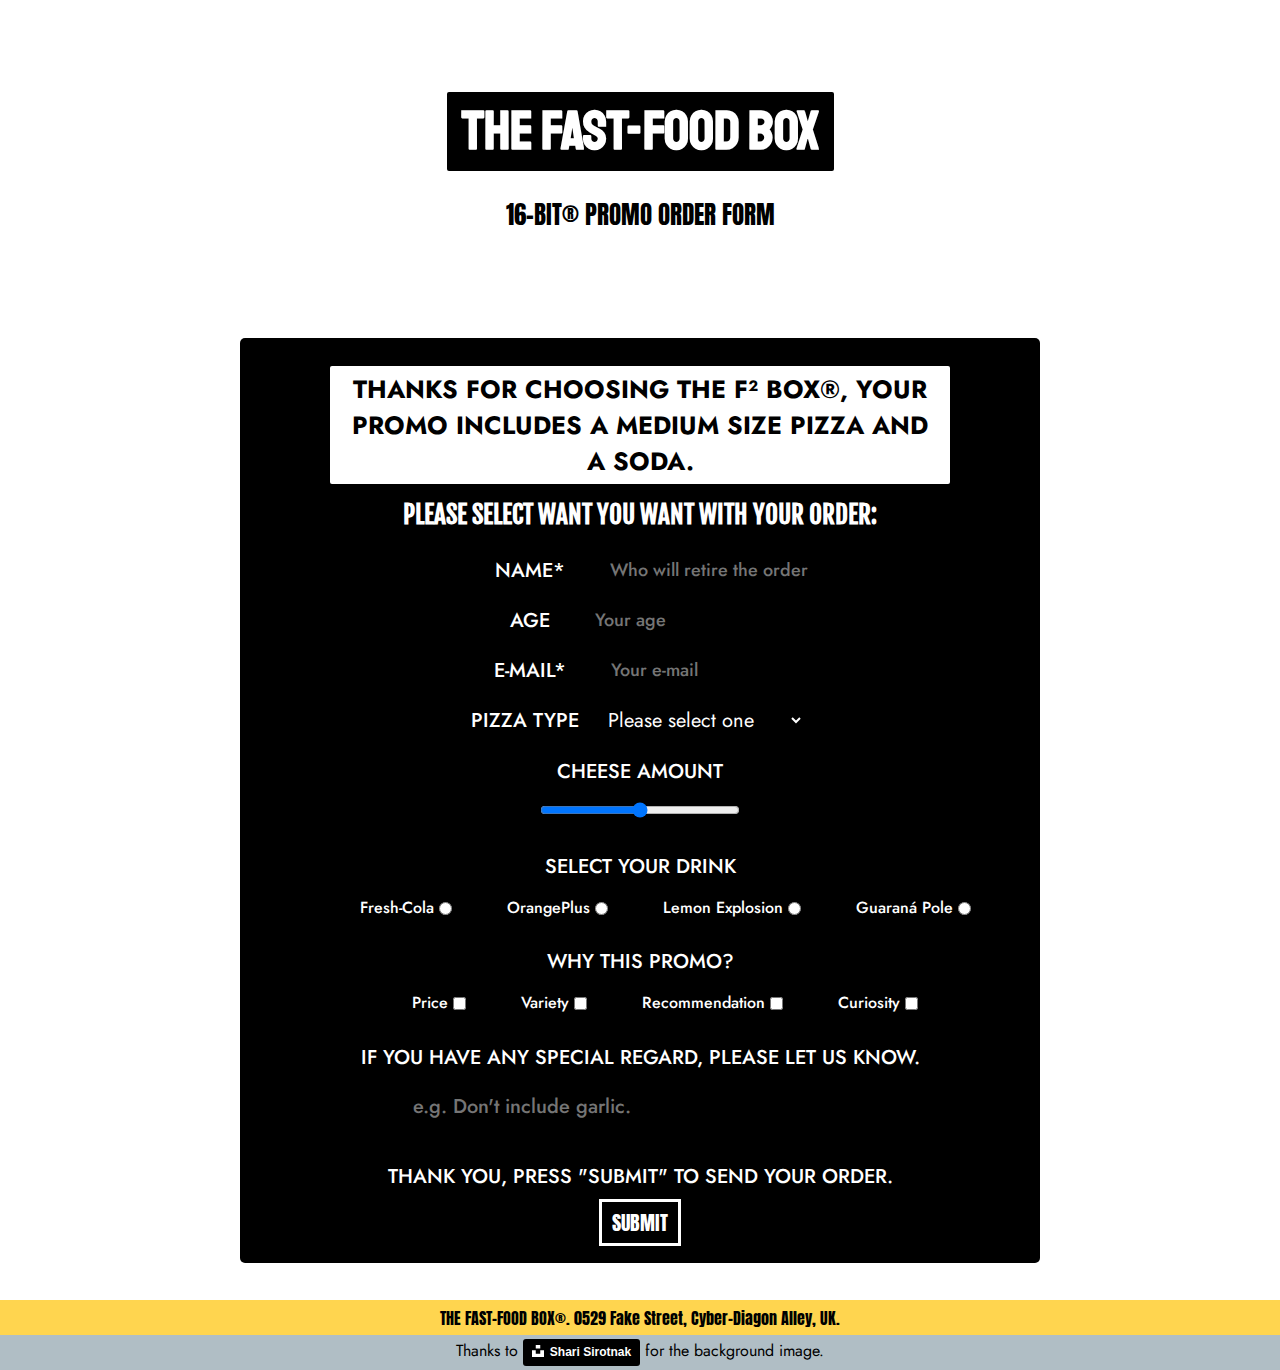
<file: FCC-Survey_Form/index.html>
<!DOCTYPE html>
<html lang="en" >
<head>
  <meta charset="UTF-8">
  <title>CodePen - FCC - Survey Form</title>
  <link rel="stylesheet" href="./style.css">

</head>
<body>
<!-- partial:index.partial.html -->
<script src="https://cdn.freecodecamp.org/testable-projects-fcc/v1/bundle.js"></script>

<link href="https://fonts.googleapis.com/css2?family=Anton&family=Jost:wght@300;400&family=Quicksand:wght@500&family=Staatliches&display=swap" rel="stylesheet">

<div id="page">
  <header>
        <h1 id="title">THE FAST-FOOD BOX</h1>
      <p id="description">16-BIT® PROMO ORDER FORM</p>
  </header>
  <!--don't touch anything above this comment-->
 <div id="form-background">
  <div id="form-sheet">
    <div id="form-titles">
      <h3>Thanks for choosing THE F² BOX®, your promo includes a medium size pizza and a soda.</h3> 
    <h4> Please select want you want with your order:</h4>
    </div>
    <!--don't touch any title-->
      <form id="survey-form">
        <div id="name-form">
        <label  class ="l1" for="name" id="name-label">Name*</label>
        <input class="px" type="text" name="name-surname" id="name" placeholder="Who will retire the order" pattern="[a-zA-z]+" required>
        </div>
        <div id="age-form">
      <label class="l1" for="number" id="number-label">Age</label>
      <input class="px" type="number" name="age" id="number" min="10" max="99" placeholder="Your age">
        </div>
        <div id="email-form">
          <label class="l1" for="email" id="email-label">E-mail*</label>
          <input class="px" id="email" name="email" type="email" placeholder="Your e-mail" required>
        </div>
        <div id="drop-form">
          <p class="i1" id="pizzaissue">Pizza type</p>
          <select class="i2" id="dropdown" required>
            <option value="please-select" selected disabled>Please select one</option>
            <option value="chicago">Chicago</option>
            <option value="greek">Greek</option>
            <option value="mozzarella">Mozzarella</option>
            <option value="neapolitan">Neapolitan</option>
            <option value="new-york-slice">New York Slice</option>
          </select>
        </div>
        <div id="minmax">
          <label for="cheese" class="i1">Cheese amount</label>
          <div>
          <input class="i2" id="cheese" type="range" min="1" max="3">
          </div>
        </div>
        <div id="radio-form">
          <p class="i1">Select your drink</p>
          <div id="i2">
          <label for="fresh-cola">Fresh-Cola</label>
          <input type="radio" name="drink" value="drink1" id="fresh-cola">
          <label for="orange-plus">OrangePlus</label>
          <input name="drink" type="radio" value="drink2" id="orange-plus">
          <label for="lemon-explosion">Lemon Explosion</label>
          <input type="radio" id="lemon-explosion" value="drink3" name="drink">
          <label for="guarana-pole">Guaraná Pole</label>
          <input type="radio" id="guarana-pole" value="drink4" name="drink">
          </div>
        </div>
        <div id="box-form">
          <p class="i1">Why this promo?</p>
          <div id="i2">
          <label for="1">Price</label>
          <input name="1" type="checkbox" value="price">
          <label for="2">Variety</label>
          <input name="2" type="checkbox" value="variety">
          <label for="3">Recommendation</label>
          <input name="3" type="checkbox" value="recommendation">
          <label for="4">Curiosity</label>
          <input name="4" type="checkbox" value="curiosity">
          </div>
        </div>
        <div id="text-form">
          <div>
          <p class="i1">If you have any special regard, please let us know.</p>
        </div>
        <div>
          <label for="next"></label>
          <textarea class="i3" id="next" placeholder="e.g. Don't include garlic." rows="5" cols="40"></textarea>
        </div>
        </div>
        <div id="submit-form">
          <p id="thank" class="i1">Thank you, press "submit" to send your order.</p>
          <button id="submit" type="submit" form="survey-form" value="submit">Submit</button>
        </div>
      </form>
  </div>
  </div>
  <footer>
    <p>THE FAST-FOOD BOX®. 0529 Fake Street, Cyber-Diagon Alley, UK.</p>
  </footer>
  <div id="info">
    <p>Thanks to <a style="background-color:black;color:white;text-decoration:none;padding:4px 6px;font-family:-apple-system, BlinkMacSystemFont, &quot;San Francisco&quot;, &quot;Helvetica Neue&quot;, Helvetica, Ubuntu, Roboto, Noto, &quot;Segoe UI&quot;, Arial, sans-serif;font-size:12px;font-weight:bold;line-height:1.2;display:inline-block;border-radius:3px" href="https://unsplash.com/@sharisocial?utm_medium=referral&amp;utm_campaign=photographer-credit&amp;utm_content=creditBadge" target="_blank" rel="noopener noreferrer" title="Download free do whatever you want high-resolution photos from Shari Sirotnak"><span style="display:inline-block;padding:2px 3px"><svg xmlns="http://www.w3.org/2000/svg" style="height:12px;width:auto;position:relative;vertical-align:middle;top:-2px;fill:white" viewBox="0 0 32 32"><title>unsplash-logo</title><path d="M10 9V0h12v9H10zm12 5h10v18H0V14h10v9h12v-9z"></path></svg></span><span style="display:inline-block;padding:2px 3px">Shari Sirotnak</span></a> for the background image.</p>
  </div>
</div>
<!-- partial -->
  
</body>
</html>
</file>
<file: FCC-Survey_Form/style.css>
@import url('https://fonts.googleapis.com/css2?family=Jost:wght@500&display=swap');

@import url('https://fonts.googleapis.com/css2?family=Fjalla+One&display=swap');

* {
  text-decoration: none;
  margin: 0px;
  padding: 0px;
}

header {
  height: 300px;
  background-image: url(https://i.imgur.com/MF5Ceup.jpg);
  background-position: center;
  background-size: cover;
  text-align: center;
  display: flex;
  flex-direction: column;
  justify-content: center;
  align-items: center;
}

header h1 {
  width: fit-content;
  background-color: black;
  color: white;
  padding: 5px 15px;
  font-family: 'Staatliches', cursive;
  font-size: 55px;
  border-radius: 2px;
}

header p {
  color: black;
  border-radius: 2px;
  background-color: white;
  width: fit-content;
  padding: 0px 10px;
  font-family: 'Anton', sans-serif;
  font-size: 25px;
  position: relative;
  top: 25px;
}


#form-background {
  height: 1000px;
  display: flex;
  flex-direction: column;
  align-items: center;
  justify-content: center;
  background-color: white;
}

#form-sheet {
  width: 800px;
  height: 925px;
  text-align: center;
  background-color: black;
  border-radius: 5px;
  display: flex;
  flex-direction: column;
  justify-content: center;
  align-items: center;
}

#form-titles {
  height: 180px;
  width: 700px;
  display: flex;
  flex-direction: column;
  align-items: center;
  justify-content: center;
  text-transform: uppercase;
}

h3 {
  font-family:  'Jost', sans-serif;
  font-size: 25px;
  width: 600px;
  padding: 5px 10px;
  background-color: white;
  color: black;
  position: relative;
  bottom: 15px;
  border-radius: 2px;
}

h4 {
  width: fit-content;
  color: white;
  background-color: ;
  font-size: 25px;
  font-family: 'Fjalla One', sans-serif;
}


form {
  font-family: 'Jost', sans-serif;
}

input {
  font-family: 'Jost', sans-serif;
  color: black;
}

.px {
  width: 220px;
  border: none;
  height: 30px;
  font-size: 18px;
  background-color: black;
  color: white;
  font-weight: 500;
}

#name-form {
  height: 50px;
  display: flex;
  flex-direction: row;
  justify-content: center;
  align-items: center;
}

#age-form {
  height: 50px;
  display: flex;
  justify-content: center;
  align-items: center;
}

#email-form {
  height: 50px;
  display: flex;
  justify-content: center;
  align-items: center;
}


#drop-form {
  height: 50px;
  display: flex;
  flex-direction: row;
  justify-content: center;
  align-items: center;
}

#pizzaissue {
  position: relative;
  bottom: 0px;
  right: 15px;
}

.i1 {
  position: relative;
  bottom: 10px;
  font-size: 20px;
  font-weight: 500;
  color: white;
  padding: 5px 10px;
  text-transform: uppercase;
}

.i2 {
  position: relative;
  width: 200px;
  border: none;
  font-size: 20px;
  font-family: 'Jost', sans-serif;
  background-color: black;
  color: white;
}

#minmax {
  height: 95px;
  display: flex;
  flex-direction: column;
  justify-content: center;
  align-items: center;
}


#radio-form {
  height: 95px;
  display: flex;
  flex-direction: column;
  justify-content: center;
  align-items: center;
}

#radio-form label {
  margin-left: 50px;
  color: white;
  font-weight: 500;
}

#radio-form input {
  position: relative;
  top: 2px;
}



#box-form {
  height: 95px;
  display: flex;
  flex-direction: column;
  justify-content: center;
  align-items: center;
}

#box-form label {
  margin-left: 50px;
  color: white;
  font-weight: 500;
}

#box-form input {
  position: relative;
  top: 2px;
}


#text-form {
  height: 130px;
  display: flex;
  flex-direction: column;
  justify-content: center;
  align-items: center;
}

#next {
  border: none;
  font-size: 20px;
  font-family: 'Jost', sans-serif;
  font-weight: 500;
  border-radius: 2px;
  color: white;
  background-color: black;
  resize: none;
}

#next:focus {
  outline: none;
}

.i3 {
  position: relative;
  top: 5px;
  height: 50px;
}



#submit-form {
  height: 75px;
  display: flex;
  flex-direction: column;
  justify-content: center;
  align-items: center;
}



#thank {
  position: relative;
  top: 2px;
}

button {
  position: relative;
  top: 5px;
  width: fit-content;
  padding: 5px 10px;
  color: white;
  background-color: black;
  border: none;
  border-style: solid;
  font-family: 'Anton', sans-serif;
  text-transform: uppercase;
  font-size: 20px;
}



footer {
  background-color: #ffd54f;
  height: 35px;
  display: flex;
  flex-direction: column;
  justify-content: center;
  align-items: center;
  font-family: 'Anton', sans-serif;
}

#info {
  background-color: #b0bec5;
  height: 35px;
  display: flex;
  flex-direction: column;
  justify-content: center;
  align-items: center;
  font-family: 'Jost', sans-serif;
}


.l1 {
  margin: 0px 40px;
  width: fit-content;
  color: white;
  text-transform: uppercase;
  font-family: 'Jost', sans-serif !important;
  font-weight: 500; 
  padding: 5px 5px;
  font-size: 20px;
}
</file>
